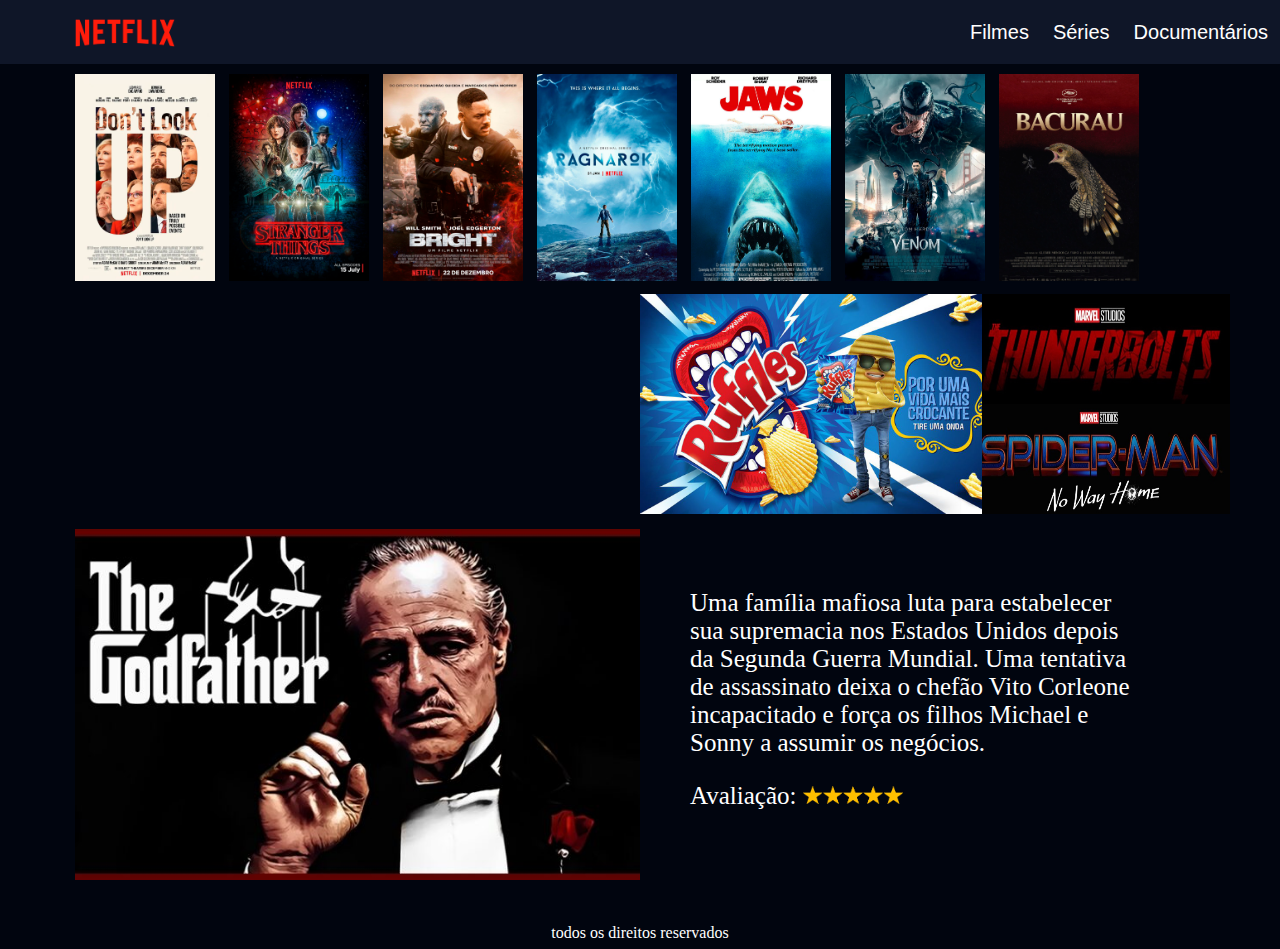
<file: aula13-grid/index.html>
<!DOCTYPE html>
<html>
<head>
	<meta charset="utf-8">
	<meta name="viewport" content="width=device-width, initial-scale=1">
	<title>Netflix</title>
	<link rel="stylesheet" type="text/css" href="style.css">
</head>
<body>
	<div class="grid-container">
		<div class="grid-header">
			<img src="img/logo.png">
		</div>

		<div class="grid-menu">
			<nav>
				<ul>
					<li>
						Filmes
					</li>
					<li>
						Séries
					</li>
					<li>
						Documentários
					</li>
				</ul>
			</nav>
		</div>

		<div class="grid-hero">
			<img src="posters/1.png" class="poster" id="poster">
			<img src="posters/2.png" class="poster">
			<img src="posters/3.png" class="poster">
			<img src="posters/4.png" class="poster">
			<img src="posters/5.png" class="poster">
			<img src="posters/6.png" class="poster">
			<img src="posters/7.png" class="poster">
			<img src="posters/8.png" class="poster">
		</div>

		<div class="grid-main">
			<iframe width="595" height="230" src="https://www.youtube.com/embed/1c_W_4cNLn0" title="YouTube video player" frameborder="0" allow="accelerometer; autoplay; clipboard-write; encrypted-media; gyroscope; picture-in-picture" allowfullscreen></iframe>
		</div>

		<div class="grid-imagem">
			<img src="img/imagem.jpg">
		</div>

		<div class="grid-extra">
			<img src="img/imagem2.jpg">
		</div>

		<div class="grid-banner">
			<img src="img/resumo.jpg">
		</div>

		<div class="grid-banner-text">
			<p>	Uma família mafiosa luta para estabelecer <br>
				sua supremacia nos Estados Unidos depois <br>
				da Segunda Guerra Mundial. Uma tentativa <br>
				de assassinato deixa o chefão Vito Corleone <br>
				incapacitado e força os filhos Michael e <br>
				Sonny a assumir os negócios.</p>

				<label>Avaliação:</label>
				<img src="img/estrelas.png" alt="">
		</div>

		<div class="grid-none-top">
			<img src="img/anuncio.jpg">
		</div>

		<div class="grid-none">
			<center><label>todos os direitos reservados</label></center>
		</div>
	</div>

	</div>
</body>
</html>
</file>
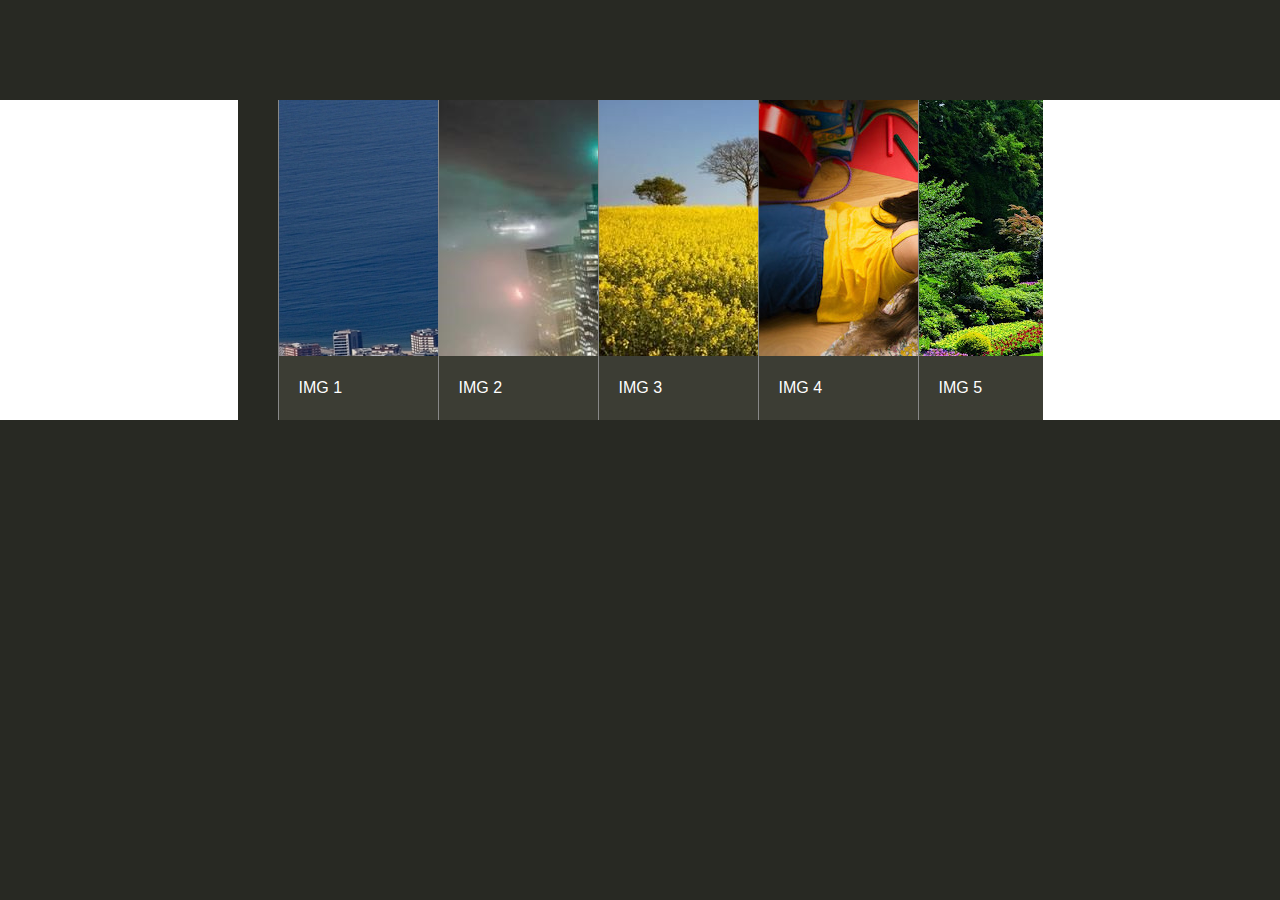
<file: aula13-grid/slider/slider.html>
<!DOCTYPE html>
<html>
<head>
	<title>SLIDER</title>
	<link rel="stylesheet" type="text/css" href="css.css">
	<link href="//maxcdn.bootstrapcdn.com/bootstrap/4.1.1/css/bootstrap.min.css" rel="stylesheet" id="bootstrap-css">
<script src="//maxcdn.bootstrapcdn.com/bootstrap/4.1.1/js/bootstrap.min.js"></script>
<script src="//cdnjs.cloudflare.com/ajax/libs/jquery/3.2.1/jquery.min.js"></script>
<!------ Include the above in your HEAD tag ---------->

<link href="//maxcdn.bootstrapcdn.com/bootstrap/4.0.0/css/bootstrap.min.css" rel="stylesheet" id="bootstrap-css">
<script src="//maxcdn.bootstrapcdn.com/bootstrap/4.0.0/js/bootstrap.min.js"></script>
<script src="//cdnjs.cloudflare.com/ajax/libs/jquery/3.2.1/jquery.min.js"></script>
</head>
<body>
	<div class="accordian">
    <ul>
		<li>
			<div class="image_title">
				<a href="#">IMG 1</a>
			</div> 
			<a href="#">
				<img src="img/img1.jpg"/>
			</a>
		</li>
		<li>
			<div class="image_title">
				<a href="#">IMG 2</a>
			</div>
			<a href="#">
				<img src="img/img2.jpg"/>
			</a>
		</li>
		<li>
			<div class="image_title">
				<a href="#">IMG 3</a>
			</div>
			<a href="#">
				<img src="img/img3.jpg"/>
			</a>
		</li>
		<li>
			<div class="image_title">
				<a href="#">IMG 4</a>
			</div>
			<a href="#">
				<img src="img/img4.jpg"/>
			</a>
		</li>
		<li>
			<div class="image_title">
				<a href="#">IMG 5</a>
			</div>
			<a href="#">
				<img src="img/img5.jpg"/>
			</a>
		</li>
	</ul>
</div>


</body>
</html>
</file>
<file: aula13-grid/style.css>
body{
	margin: 0px;
	padding: 0px;
}

.grid-container{
	display: grid;
	grid-template-columns: 25% 25% 25% 25%;
	grid-template-rows: 64px 230px 110px 110px 410px 25px;
	grid-template-areas: "header menu menu menu" 
						 "hero hero hero hero" 
						 "main main none-top imagem"
						 "main main none-top extra"
						 "banner banner grid-banner-text grid-banner-text"
						 "none none none none";
}

.grid-header{
	grid-area: header;
	background-color: #0F1628;
	color: white;
}
.grid-header img{
	width: 100px;
	margin-left: 75px;
	margin-top: 5px;
}
.grid-header img:hover{
	cursor: pointer;
	opacity: 0.7;
}

.grid-menu{
	grid-area: menu;
	background-color: #0F1628;
	color: white;
}

.grid-hero{
	grid-area: hero;
	padding-left: 70px;
	background-color: #01050F;
}

.grid-main{
	grid-area: main;
	padding-left: 75px;
	background-color: #01050F;
}

.grid-imagem{
	grid-area: imagem;
	background-color: #01050F;
}
.grid-imagem img{
	width: 255px;
	height: 120px;
	padding-left: 15px;
	cursor: pointer;
}

.grid-banner-text{
	grid-area: grid-banner-text;
	background-color: #01050F;
	color: #fff;
	font-size: 25px;
	padding-top: 50px;
	padding-left: 50px;
}
.grid-banner-text img{
	width: 100px;
}

.grid-extra{
	grid-area: extra;
	background-color: #01050F;
}
.grid-extra img{
	width: 255px;
	height: 120px;
	padding-left: 15px;
	cursor: pointer;
}

.grid-banner{
	grid-area: banner;
	background-color: #01050F;
	color: #fff;
}
.grid-banner img{
	width: 600px;
	padding-left: 75px;
	padding-top: 15px;
}
.grid-banner p{
	padding-left: 750px;
	padding-top: -250px;
}
.grid-none{
	grid-area: none;
	background-color: #01050F;
	color: #fff;
}

.grid-none-top{
	grid-area: none-top;
	background-color: #fff;
}
.grid-none-top img{
	width: 342px;
	height: 220px;
	cursor: pointer;
}

.grid-menu nav ul li{
	text-decoration: none;
	display: inline-block;
	padding-left: 10px;
	padding-right: 10px;
	padding-top: 5px;
	font-size: 20px;
	color: #fff;
	font-family: sans-serif;
}

.grid-menu nav ul li:hover{
	color: lightgrey;
	cursor: pointer;
}

.grid-menu nav ul{
	padding-left: 640px;
}
.poster{
	width: 140px;
	padding: 10px 5px 2px 5px;
	 -webkit-transition: -webkit-transform .5s ease;
   transition: transform .5s ease;
}
.poster:hover{
	 -webkit-transform: scale(1.1);
   transform: scale(1.1);
   cursor: pointer;
}
</file>
<file: aula13-grid/slider/css.css>
.accordian {
    width: 805px; height: 320px;
    overflow: hidden;

    /*estilo geral*/
    margin: 100px auto;
}
*{
	background-color: rgb(40,41,35);
}

/*hack para evitar cintilação em alguns navegadores*/
.accordian ul {
    width: 2000px;

}

.accordian li {
    position: relative;
    display: block;
    width: 160px;
    float: left;
    border-left: 1px solid #888;
    border-right: 1px solid #888;

    
    
    
    /*Transições para dar efeito de animação*/
    transition: all 0.5s;
    -webkit-transition: all 0.5s;
    -moz-transition: all 0.5s;
    
}

/*Reduzir com elementos não pairados*/
.accordian ul:hover li {width: 40px;}
.accordian ul li:hover {width: 640px;}


.accordian li img {
    display: block;

}

/*Imagem title styles*/
.image_title {
    background: rgba(0, 0, 0, 0.5);
    position: absolute;
    left: 0; bottom: 0; 
	width: 640px;   

}
.image_title a {
    display: block;
    background: rgb(60, 61, 52);
    font-family: helvetica;
    color: #fff;
    text-decoration: none;
    padding: 20px;
    font-size: 16px;
}
</file>
